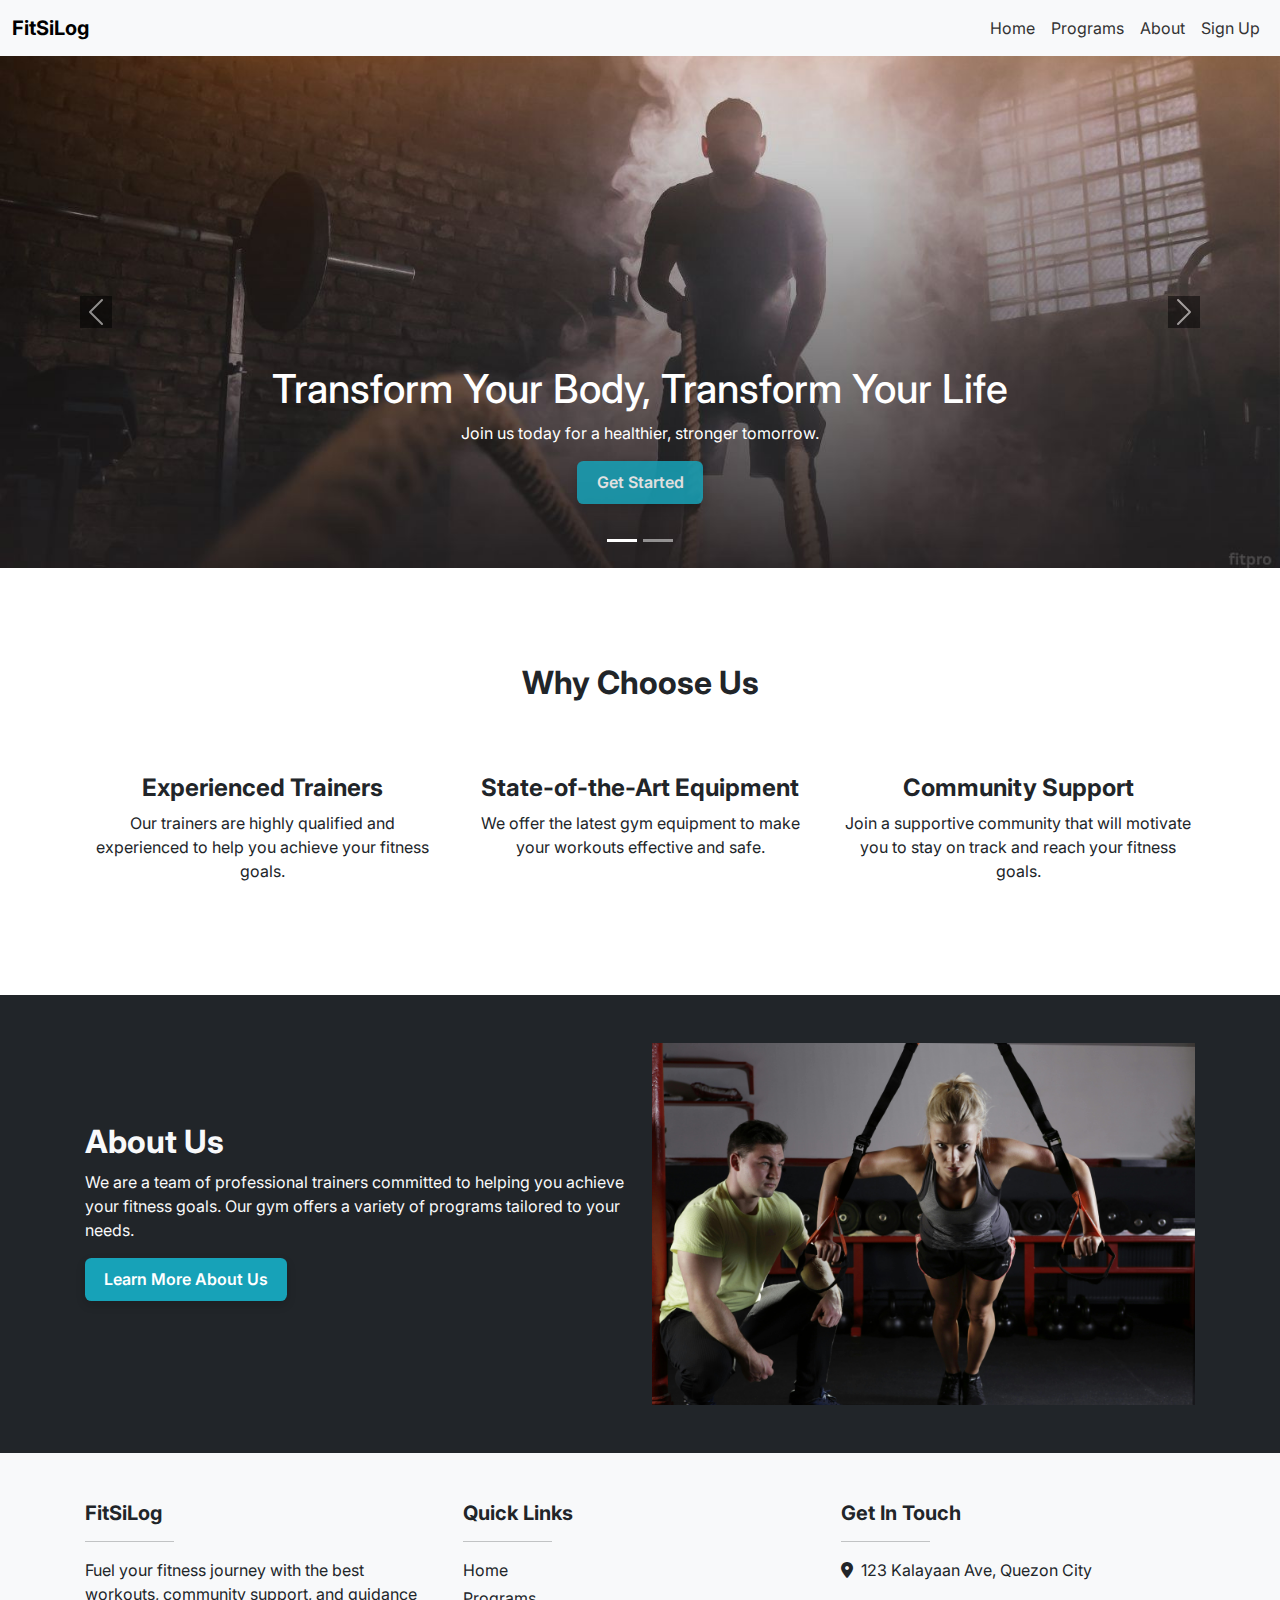
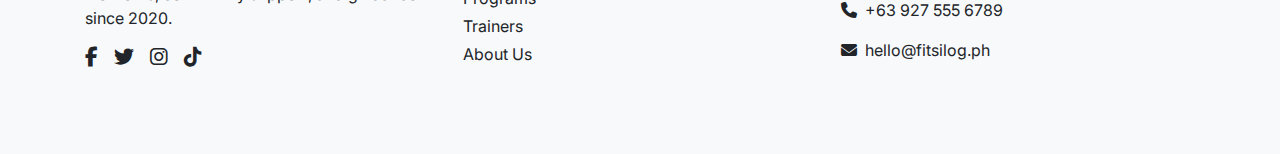
<file: index.html>
<!DOCTYPE html>
<html lang="en">

<head>
    <meta charset="UTF-8">
    <meta name="viewport" content="width=device-width, initial-scale=1.0">
    <title>Fitness Trainer</title>
    <link href="https://cdn.jsdelivr.net/npm/bootstrap@5.3.0-alpha1/dist/css/bootstrap.min.css" rel="stylesheet">
    <link rel="stylesheet" href="styles.css">
    <link rel="stylesheet" href="https://cdnjs.cloudflare.com/ajax/libs/font-awesome/6.4.0/css/all.min.css">
</head>

<body>
    <nav class="navbar navbar-expand-lg navbar-light bg-light">
        <div class="container-fluid">
            <a class="navbar-brand" href="index.html"><strong>FitSiLog</strong></a>
            <button class="navbar-toggler" type="button" data-bs-toggle="collapse" data-bs-target="#navbarNav"
                aria-controls="navbarNav" aria-expanded="false" aria-label="Toggle navigation">
                <span class="navbar-toggler-icon"></span>
            </button>
            <div class="collapse navbar-collapse" id="navbarNav">
                <ul class="navbar-nav ms-auto">
                    <li class="nav-item">
                        <a class="nav-link active" aria-current="page" href="index.html">Home</a>
                    </li>
                    <li class="nav-item">
                        <a class="nav-link" href="programs.html">Programs</a>
                    </li>
                    <li class="nav-item">
                        <a class="nav-link" href="about.html">About</a>
                    </li>
                    <li class="nav-item">
                        <a class="nav-link" href="signup.html">Sign Up</a>
                    </li>
                </ul>
            </div>
        </div>
    </nav>

    <header class="hero-section">
        <div id="carouselExampleIndicators" class="carousel slide" data-bs-ride="carousel" data-bs-interval="5000" data-bs-wrap="true">
            <div class="carousel-indicators">
                <button type="button" data-bs-target="#carouselExampleIndicators" data-bs-slide-to="0" class="active" aria-current="true" aria-label="Slide 1"></button>
                <button type="button" data-bs-target="#carouselExampleIndicators" data-bs-slide-to="1" aria-label="Slide 2"></button>
            </div>

            <div class="carousel-inner">
                <div class="carousel-item active">
                    <div class="carousel-image-overlay">
                        <img src="images/banner.jpg" class="d-block w-100" alt="Gym Banner">
                    </div>
                    <div class="carousel-caption">
                        <div class="caption-glass p-4 rounded">
                            <h1>Transform Your Body, Transform Your Life</h1>
                            <p>Join us today for a healthier, stronger tomorrow.</p>
                            <a href="signup.html" class="btn btn-info">Get Started</a>
                        </div>
                    </div>
                </div>

                <div class="carousel-item">
                    <div class="carousel-image-overlay">
                        <img src="images/banner2.jpg" class="d-block w-100" alt="Fitness Programs">
                    </div>
                    <div class="carousel-caption">
                        <div class="caption-glass p-4 rounded">
                            <h1>Explore Our Fitness Programs</h1>
                            <p>Find the perfect program tailored for your goals.</p>
                            <a href="programs.html" class="btn btn-info">View Programs</a>
                        </div>
                    </div>
                </div>
            </div>

            <button class="carousel-control-prev" type="button" data-bs-target="#carouselExampleIndicators" data-bs-slide="prev">
                <span class="carousel-control-prev-icon" aria-hidden="true"></span>
                <span class="visually-hidden">Previous</span>
            </button>
            <button class="carousel-control-next" type="button" data-bs-target="#carouselExampleIndicators" data-bs-slide="next">
                <span class="carousel-control-next-icon" aria-hidden="true"></span>
                <span class="visually-hidden">Next</span>
            </button>
        </div>
    </header>



    <section class="container py-5 my-5">
        <h2 class="text-center mb-4"><strong>Why Choose Us</strong></h2><br><br>
        <div class="row text-center">
            <div class="col-md-4">
                <h4><strong>Experienced Trainers</strong></h4>
                <p>Our trainers are highly qualified and experienced to help you achieve your fitness goals.</p>
            </div> <br><br>
            <div class="col-md-4">
                <h4><strong>State-of-the-Art Equipment</strong></h4>
                <p>We offer the latest gym equipment to make your workouts effective and safe.</p>
            </div> <br><br>
            <div class="col-md-4">
                <h4><strong>Community Support</strong></h4>
                <p>Join a supportive community that will motivate you to stay on track and reach your fitness goals.</p>
            </div>
        </div>
    </section>

    <section class="py-5  bg-dark text-light p-4">
        <div class="container">
            <div class="row align-items-center">
                <div class="col-md-6">
                    <h2><strong>About Us</strong></h2>
                    <p>We are a team of professional trainers committed to helping you achieve your fitness goals. Our gym
                        offers a variety of programs tailored to your needs.</p>
                    <a href="about.html" class="btn btn-info">Learn More About Us</a><br><br>
                </div>
                <div class="col-md-6">
                    <img src="images/gym.jpg" alt="Gym Image" class="img-fluid">
                </div>
            </div>
        </div>
    </section>

    <footer class="bg-light text-dark py-5">
        <div class="container">
            <div class="row">
            <div class="col-md-4 mb-4">
                <h5 class="fw-bold">FitSiLog</h5>
                <hr class="bg-light w-25">
                <p>Fuel your fitness journey with the best workouts, community support, and guidance since 2020.</p>
                <div class="d-flex gap-3 mt-3 social-icons">
                <a href="#"><i class="fab fa-facebook-f text-dark fs-5"></i></a>
                <a href="#"><i class="fab fa-twitter text-dark fs-5"></i></a>
                <a href="#"><i class="fab fa-instagram text-dark fs-5"></i></a>
                <a href="#"><i class="fab fa-tiktok text-dark fs-5"></i></a>
                </div>
            </div>

            <div class="col-md-4 mb-4">
                <h5 class="fw-bold">Quick Links</h5>
                <hr class="bg-dark w-25">
                <ul class="list-unstyled">
                <li><a href="index.html" class="text-decoration-none text-dark d-block my-1">Home</a></li>
                <li><a href="programs.html" class="text-decoration-none text-dark d-block my-1">Programs</a></li>
                <li><a href="about.html" class="text-decoration-none text-dark d-block my-1">Trainers</a></li>
                <li><a href="about.html" class="text-decoration-none text-dark d-block my-1">About Us</a></li>
                </ul>
            </div>

            <div class="col-md-4 mb-4">
                <h5 class="fw-bold">Get In Touch</h5>
                <hr class="bg-light w-25">
                <p><i class="fas fa-map-marker-alt me-2"></i>123 Kalayaan Ave, Quezon City</p>
                <p><i class="fas fa-phone me-2"></i>+63 927 555 6789</p>
                <p><i class="fas fa-envelope me-2"></i>hello@fitsilog.ph</p>
            </div>
            </div>
        </div>
    </footer>


    <script src="https://cdn.jsdelivr.net/npm/@popperjs/core@2.11.6/dist/umd/popper.min.js"></script>
    <script src="https://cdn.jsdelivr.net/npm/bootstrap@5.3.0-alpha1/dist/js/bootstrap.min.js"></script>
</body>


</html>
</file>
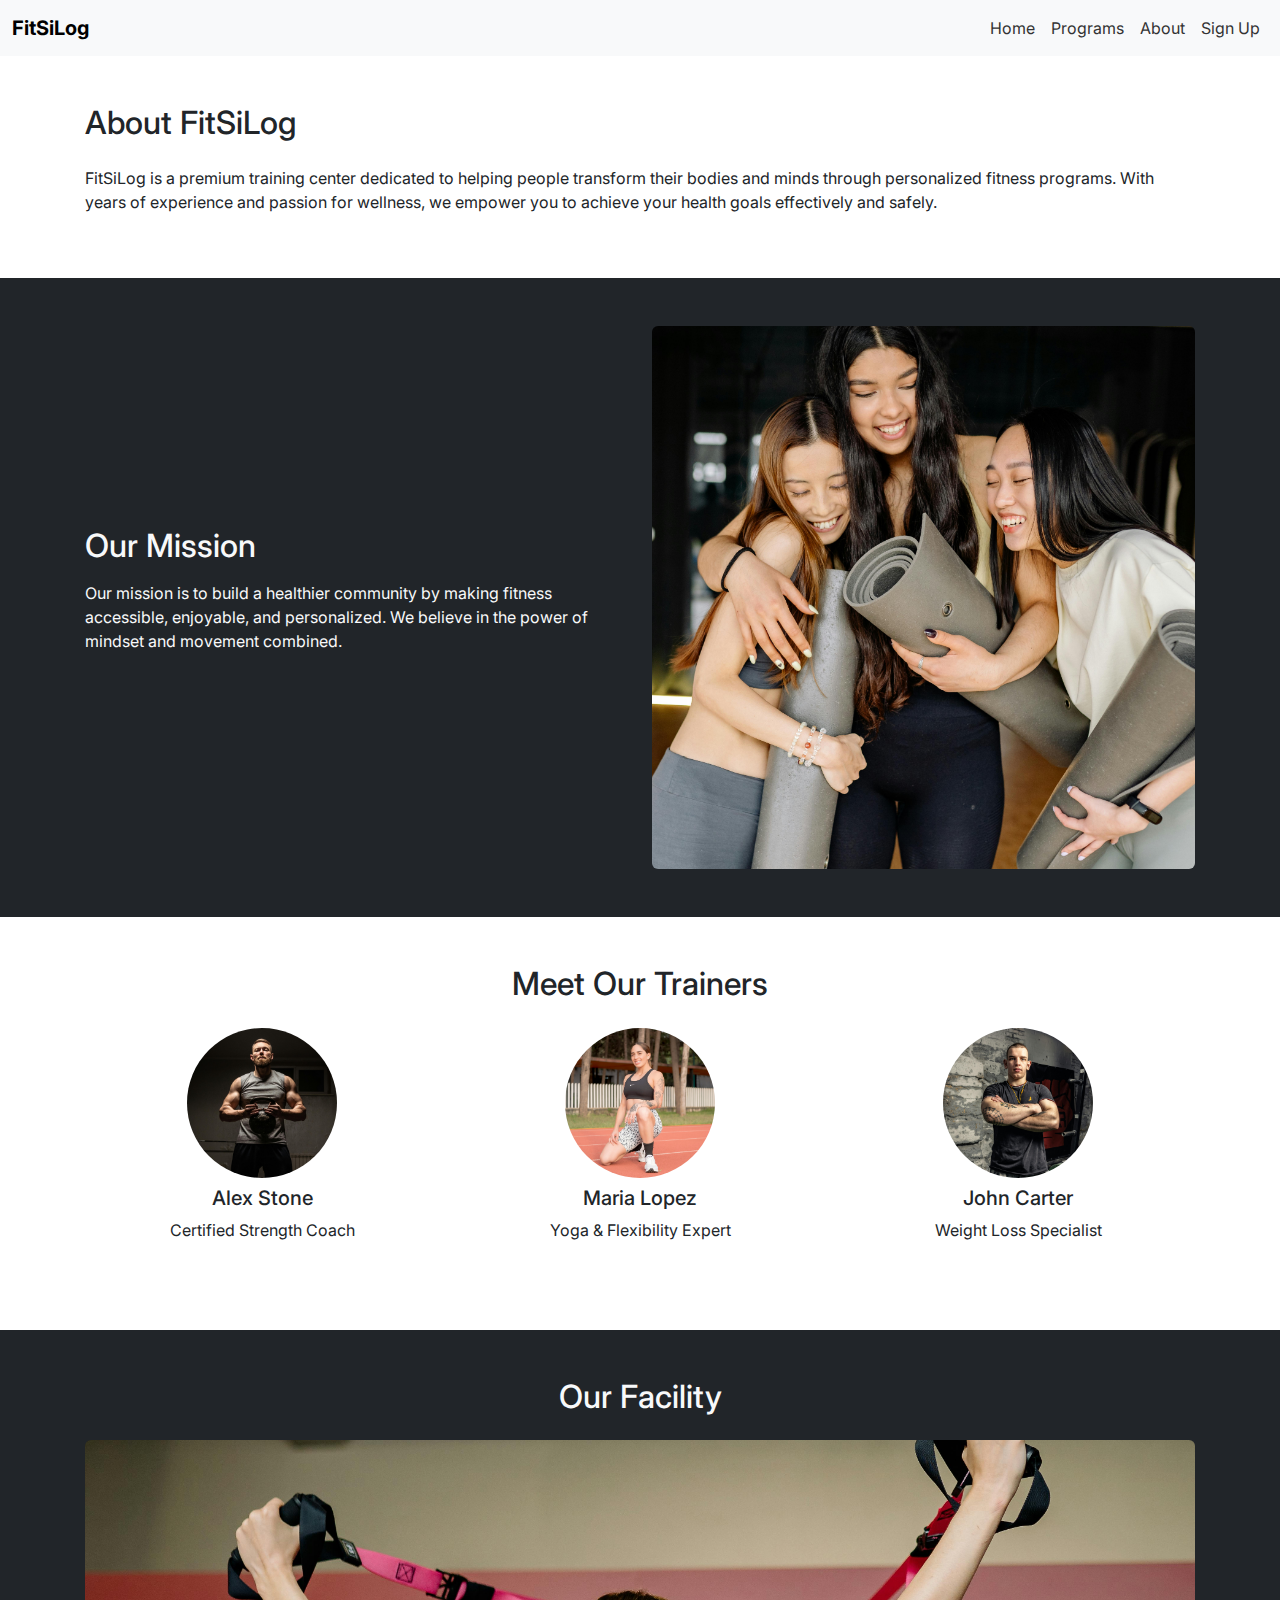
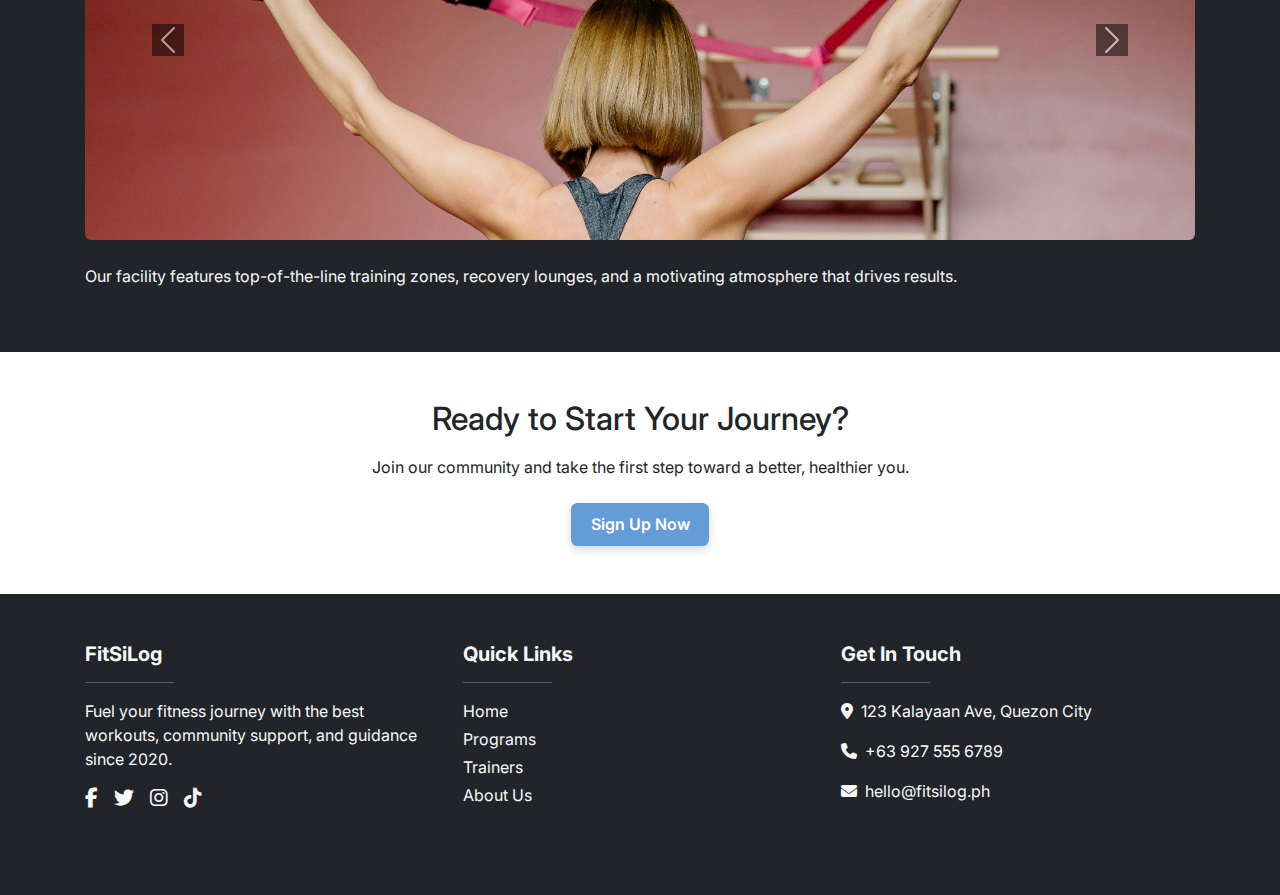
<file: about.html>
<!DOCTYPE html>
<html lang="en">

<head>
    <meta charset="UTF-8">
    <meta name="viewport" content="width=device-width, initial-scale=1.0">
    <title>About Us</title>
    <link href="https://cdn.jsdelivr.net/npm/bootstrap@5.3.0-alpha1/dist/css/bootstrap.min.css" rel="stylesheet">
    <link rel="stylesheet" href="styles.css">
    <link rel="stylesheet" href="https://cdnjs.cloudflare.com/ajax/libs/font-awesome/6.4.0/css/all.min.css">
</head>

<body>
    <nav class="navbar navbar-expand-lg navbar-light bg-light">
        <div class="container-fluid">
            <a class="navbar-brand" href="index.html"><strong>FitSiLog</strong></a>
            <button class="navbar-toggler" type="button" data-bs-toggle="collapse" data-bs-target="#navbarNav"
                aria-controls="navbarNav" aria-expanded="false" aria-label="Toggle navigation">
                <span class="navbar-toggler-icon"></span>
            </button>
            <div class="collapse navbar-collapse" id="navbarNav">
                <ul class="navbar-nav ms-auto">
                    <li class="nav-item">
                        <a class="nav-link" href="index.html">Home</a>
                    </li>
                    <li class="nav-item">
                        <a class="nav-link" href="programs.html">Programs</a>
                    </li>
                    <li class="nav-item">
                        <a class="nav-link active" href="about.html">About</a>
                    </li>
                    <li class="nav-item">
                        <a class="nav-link" href="signup.html">Sign Up</a>
                    </li>
                </ul>
            </div>
        </div>
    </nav>

    <section class="py-5 bg-white text-dark">
        <div class="container">
            <h2 class="mb-4">About FitSiLog</h2>
            <p>FitSiLog is a premium training center dedicated to helping people transform their bodies and minds through personalized fitness programs. With years of experience and passion for wellness, we empower you to achieve your health goals effectively and safely.</p>
        </div>
    </section>

    <section class="py-5 bg-dark text-light">
        <div class="container">
            <div class="row align-items-center">
                <div class="col-md-6">
                    <h2 class="mb-3">Our Mission</h2>
                    <p>Our mission is to build a healthier community by making fitness accessible, enjoyable, and personalized. We believe in the power of mindset and movement combined.</p>
                </div>
                <div class="col-md-6">
                    <img src="images/mission.jpg" alt="Mission Image" class="img-fluid rounded">
                </div>
            </div>
        </div>
    </section>


    <section class="py-5 bg-white text-dark">
        <div class="container">
            <h2 class="mb-4 text-center">Meet Our Trainers</h2>
            <div class="row">
                <div class="col-md-4 text-center mb-4">
                    <img src="images/trainer1.jpg" alt="Trainer 1" class="img-fluid rounded-circle mb-2 trainer-img">
                    <h5>Alex Stone</h5>
                    <p>Certified Strength Coach</p>
                </div>
                <div class="col-md-4 text-center mb-4">
                    <img src="images/trainer2.jpg" alt="Trainer 2" class="img-fluid rounded-circle mb-2 trainer-img">
                    <h5>Maria Lopez</h5>
                    <p>Yoga & Flexibility Expert</p>
                </div>
                <div class="col-md-4 text-center mb-4">
                    <img src="images/trainer3.jpg" alt="Trainer 3" class="img-fluid rounded-circle mb-2 trainer-img">
                    <h5>John Carter</h5>
                    <p>Weight Loss Specialist</p>
                </div>
            </div>
        </div>
    </section>


    <section class="py-5 bg-dark text-light">
        <div class="container">
            <h2 class="mb-4 text-center">Our Facility</h2>
            <div id="facilityCarousel" class="carousel slide" data-bs-ride="carousel">
                <div class="carousel-inner">
                    <div class="carousel-item active">
                        <img src="images/facility1.jpg" alt="Gym Area" class="d-block w-100 img-fluid rounded carousel-img">
                    </div>
                    <div class="carousel-item">
                        <img src="images/facility2.jpg" alt="Equipment" class="d-block w-100 img-fluid rounded carousel-img">
                    </div>
                    <div class="carousel-item">
                        <img src="images/facility3.jpg" alt="Workout Zone" class="d-block w-100 img-fluid rounded carousel-img">
                    </div>
                </div>
                <button class="carousel-control-prev" type="button" data-bs-target="#facilityCarousel" data-bs-slide="prev">
                    <span class="carousel-control-prev-icon" aria-hidden="true"></span>
                    <span class="visually-hidden">Previous</span>
                </button>
                <button class="carousel-control-next" type="button" data-bs-target="#facilityCarousel" data-bs-slide="next">
                    <span class="carousel-control-next-icon" aria-hidden="true"></span>
                    <span class="visually-hidden">Next</span>
                </button>
            </div>

            <p class="mt-4">Our facility features top-of-the-line training zones, recovery lounges, and a motivating atmosphere that drives results.</p>
        </div>
    </section>




    <section class="py-5 bg-white text-center">
        <div class="container">
            <h2 class="mb-3">Ready to Start Your Journey?</h2>
            <p class="mb-4">Join our community and take the first step toward a better, healthier you.</p>
            <a href="signup.html" class="btn btn-primary btn-lg">Sign Up Now</a>
        </div>
    </section>

    <footer class="bg-dark text-light py-5">
        <div class="container">
            <div class="row">
            <div class="col-md-4 mb-4">
                <h5 class="fw-bold">FitSiLog</h5>
                <hr class="bg-light w-25">
                <p>Fuel your fitness journey with the best workouts, community support, and guidance since 2020.</p>
                <div class="d-flex gap-3 mt-3 social-icons">
                <a href="#"><i class="fab fa-facebook-f text-light fs-5"></i></a>
                <a href="#"><i class="fab fa-twitter text-light fs-5"></i></a>
                <a href="#"><i class="fab fa-instagram text-light fs-5"></i></a>
                <a href="#"><i class="fab fa-tiktok text-light fs-5"></i></a>
                </div>
            </div>

            <div class="col-md-4 mb-4">
                <h5 class="fw-bold">Quick Links</h5>
                <hr class="bg-light w-25">
                <ul class="list-unstyled">
                <li><a href="index.html" class="text-decoration-none text-light d-block my-1">Home</a></li>
                <li><a href="programs.html" class="text-decoration-none text-light d-block my-1">Programs</a></li>
                <li><a href="about.html" class="text-decoration-none text-light d-block my-1">Trainers</a></li>
                <li><a href="about.html" class="text-decoration-none text-light d-block my-1">About Us</a></li>
                </ul>
            </div>

            <div class="col-md-4 mb-4">
                <h5 class="fw-bold">Get In Touch</h5>
                <hr class="bg-light w-25">
                <p><i class="fas fa-map-marker-alt me-2"></i>123 Kalayaan Ave, Quezon City</p>
                <p><i class="fas fa-phone me-2"></i>+63 927 555 6789</p>
                <p><i class="fas fa-envelope me-2"></i>hello@fitsilog.ph</p>
            </div>
            </div>
        </div>
    </footer>

    <script src="https://cdn.jsdelivr.net/npm/@popperjs/core@2.11.6/dist/umd/popper.min.js"></script>
    <script src="https://cdn.jsdelivr.net/npm/bootstrap@5.3.0-alpha1/dist/js/bootstrap.min.js"></script>
</body>

</html>
</file>
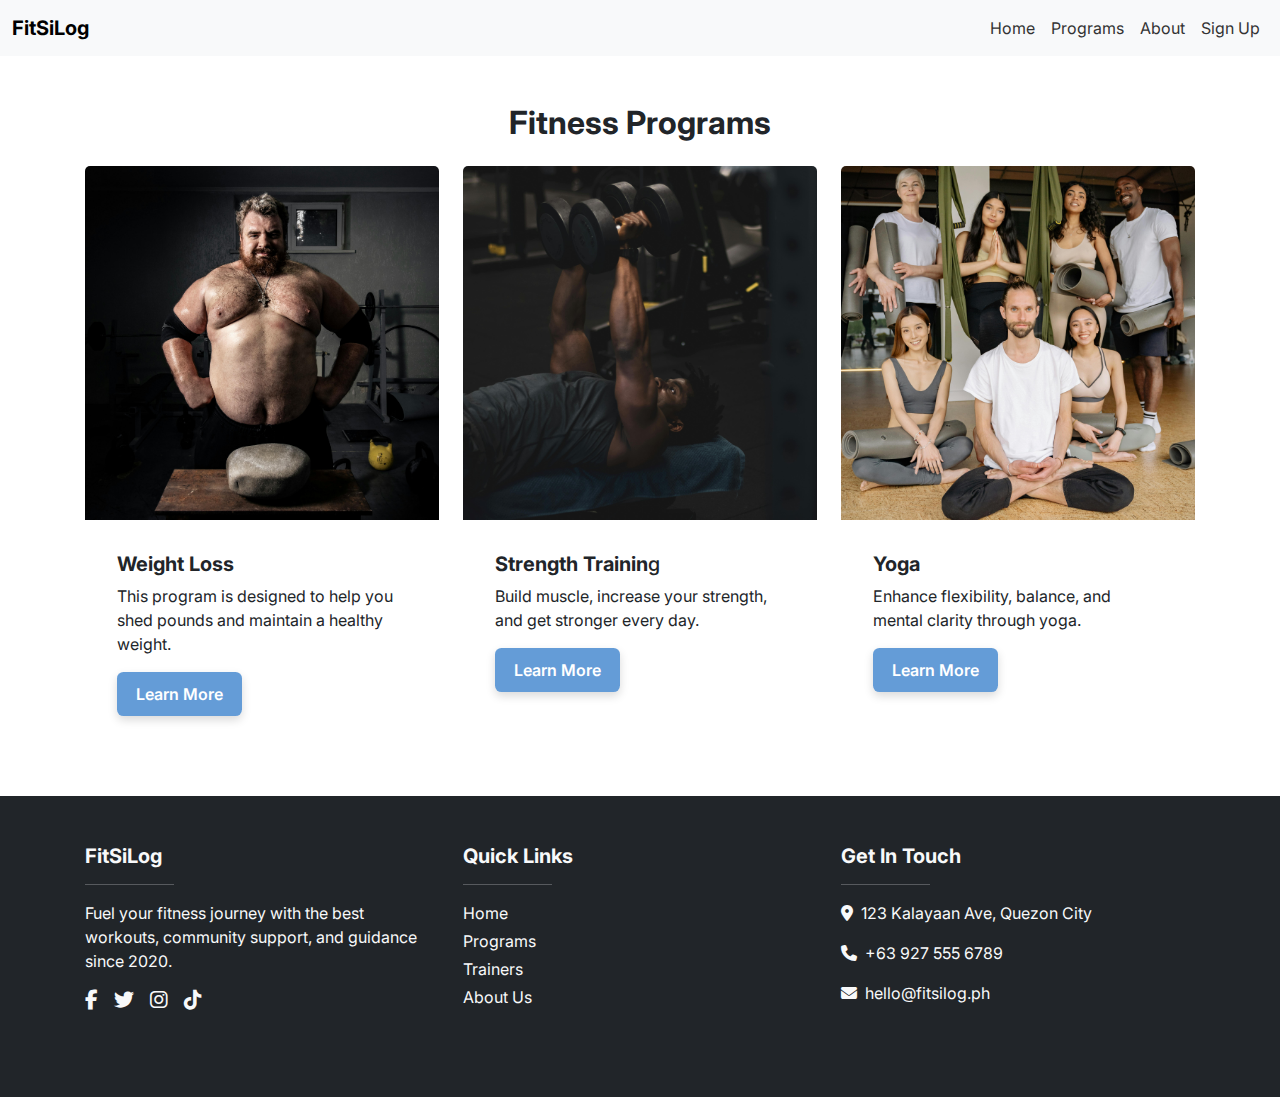
<file: programs.html>
<!DOCTYPE html>
<html lang="en">

<head>
    <meta charset="UTF-8">
    <meta name="viewport" content="width=device-width, initial-scale=1.0">
    <title>Our Programs</title>
    <link href="https://cdn.jsdelivr.net/npm/bootstrap@5.3.0-alpha1/dist/css/bootstrap.min.css" rel="stylesheet">
    <link rel="stylesheet" href="styles.css">
    <link rel="stylesheet" href="https://cdnjs.cloudflare.com/ajax/libs/font-awesome/6.4.0/css/all.min.css">
</head>

<body>
    <nav class="navbar navbar-expand-lg navbar-light bg-light">
        <div class="container-fluid">
            <a class="navbar-brand" href="index.html"><strong>FitSiLog</strong></a>
            <button class="navbar-toggler" type="button" data-bs-toggle="collapse" data-bs-target="#navbarNav"
                aria-controls="navbarNav" aria-expanded="false" aria-label="Toggle navigation">
                <span class="navbar-toggler-icon"></span>
            </button>
            <div class="collapse navbar-collapse" id="navbarNav">
                <ul class="navbar-nav ms-auto">
                    <li class="nav-item">
                        <a class="nav-link" href="index.html">Home</a>
                    </li>
                    <li class="nav-item">
                        <a class="nav-link active" href="programs.html">Programs</a>
                    </li>
                    <li class="nav-item">
                        <a class="nav-link" href="about.html">About</a>
                    </li>
                    <li class="nav-item">
                        <a class="nav-link" href="signup.html">Sign Up</a>
                    </li>
                </ul>
            </div>
        </div>
    </nav>

    <section class="container py-5">
        <h2 class="text-center mb-4"><strong>Fitness Programs</strong></h2>
        <div class="row">
            <div class="col-md-4">
                <div class="card">
                    <img src="images/wl.jpg" class="card-img-top" alt="Weight Loss Program">
                    <div class="card-body">
                        <h5 class="card-title"><strong>Weight Loss</strong></h5>
                        <p class="card-text">This program is designed to help you shed pounds and maintain a healthy weight.</p>
                        <a href="#" class="btn btn-primary">Learn More</a>
                    </div>
                </div>
            </div>

            <div class="col-md-4">
                <div class="card">
                    <img src="images/strength.jpg" class="card-img-top" alt="Strength Training">
                    <div class="card-body">
                        <h5 class="card-title"><strong>Strength Trainin</strong>g</h5>
                        <p class="card-text">Build muscle, increase your strength, and get stronger every day.</p>
                        <a href="#" class="btn btn-primary">Learn More</a>
                    </div>
                </div>
            </div>

            <div class="col-md-4">
                <div class="card">
                    <img src="images/yoga.jpg" class="card-img-top" alt="Yoga Program">
                    <div class="card-body">
                        <h5 class="card-title"><strong>Yoga</strong></h5>
                        <p class="card-text">Enhance flexibility, balance, and mental clarity through yoga.</p>
                        <a href="#" class="btn btn-primary">Learn More</a>
                    </div>
                </div>
            </div>
        </div>
    </section>

    <footer class="bg-dark text-light py-5">
        <div class="container">
            <div class="row">
            <div class="col-md-4 mb-4">
                <h5 class="fw-bold">FitSiLog</h5>
                <hr class="bg-light w-25">
                <p>Fuel your fitness journey with the best workouts, community support, and guidance since 2020.</p>
                <div class="d-flex gap-3 mt-3 social-icons">
                <a href="#"><i class="fab fa-facebook-f text-light fs-5"></i></a>
                <a href="#"><i class="fab fa-twitter text-light fs-5"></i></a>
                <a href="#"><i class="fab fa-instagram text-light fs-5"></i></a>
                <a href="#"><i class="fab fa-tiktok text-light fs-5"></i></a>
                </div>
            </div>

            <div class="col-md-4 mb-4">
                <h5 class="fw-bold">Quick Links</h5>
                <hr class="bg-light w-25">
                <ul class="list-unstyled">
                <li><a href="index.html" class="text-decoration-none text-light d-block my-1">Home</a></li>
                <li><a href="programs.html" class="text-decoration-none text-light d-block my-1">Programs</a></li>
                <li><a href="about.html" class="text-decoration-none text-light d-block my-1">Trainers</a></li>
                <li><a href="about.html" class="text-decoration-none text-light d-block my-1">About Us</a></li>
                </ul>
            </div>

            <div class="col-md-4 mb-4">
                <h5 class="fw-bold">Get In Touch</h5>
                <hr class="bg-light w-25">
                <p><i class="fas fa-map-marker-alt me-2"></i>123 Kalayaan Ave, Quezon City</p>
                <p><i class="fas fa-phone me-2"></i>+63 927 555 6789</p>
                <p><i class="fas fa-envelope me-2"></i>hello@fitsilog.ph</p>
            </div>
            </div>
        </div>
    </footer>

    <script src="https://cdn.jsdelivr.net/npm/@popperjs/core@2.11.6/dist/umd/popper.min.js"></script>
    <script src="https://cdn.jsdelivr.net/npm/bootstrap@5.3.0-alpha1/dist/js/bootstrap.min.js"></script>
</body>

</html>
</file>
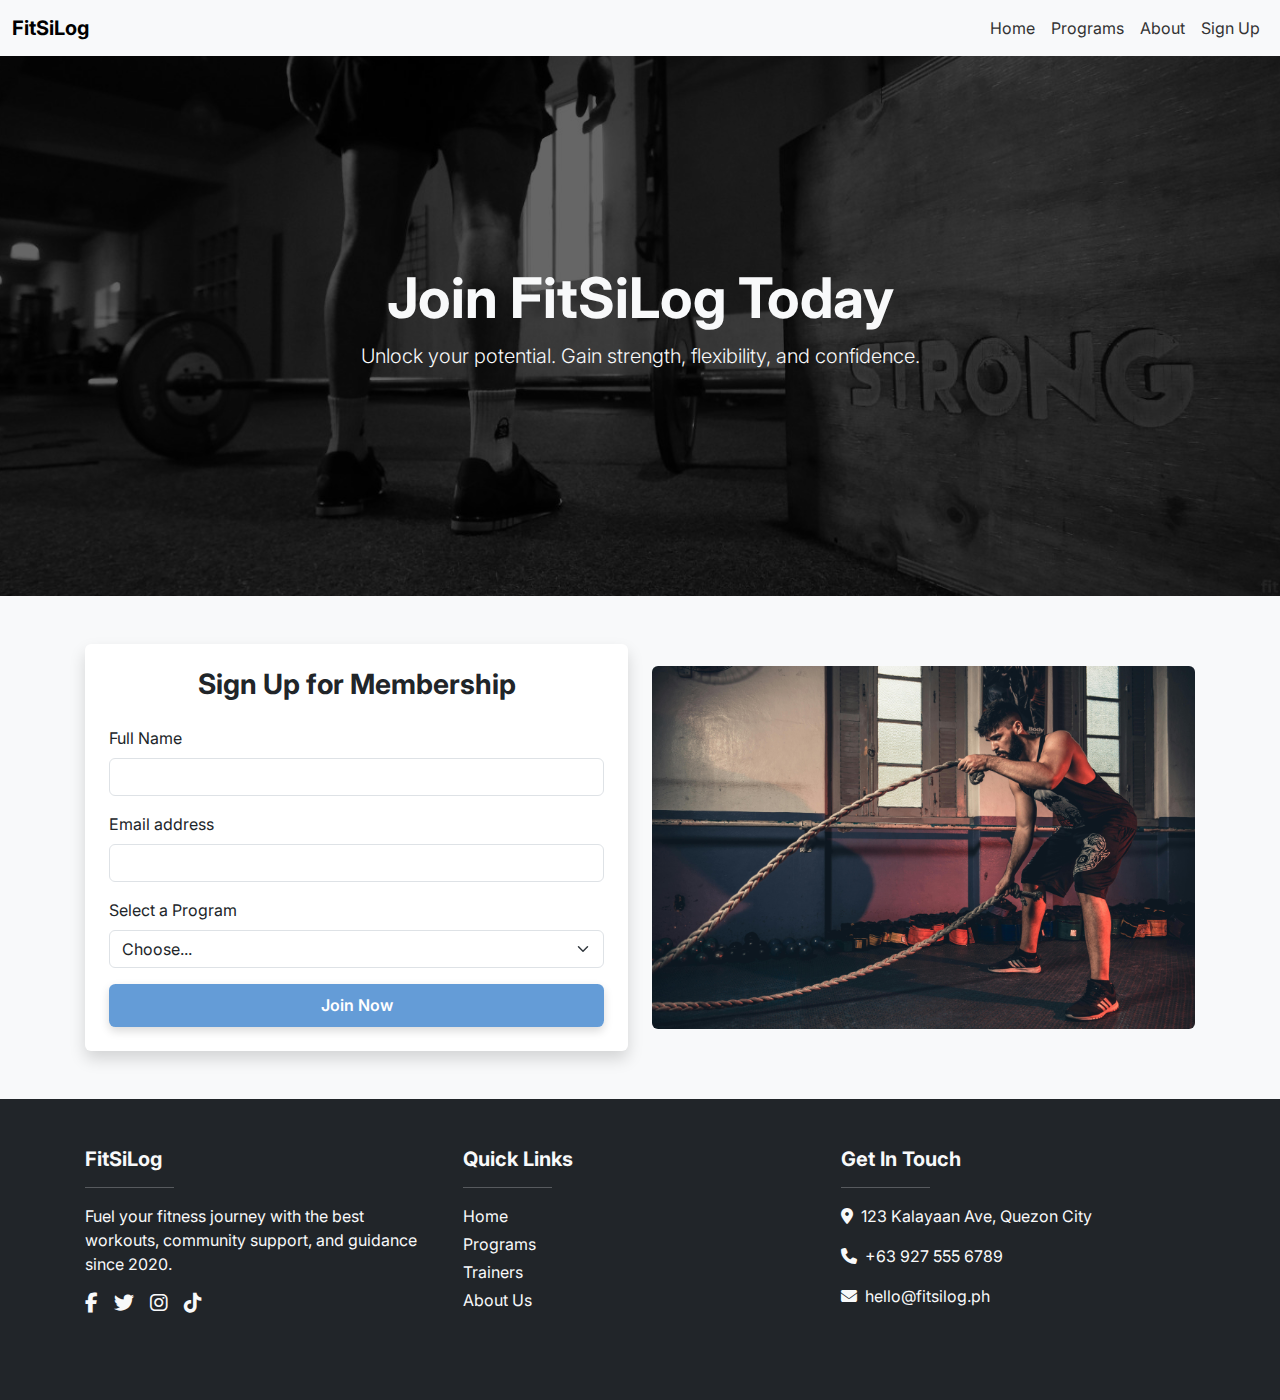
<file: signup.html>
<!DOCTYPE html>
<html lang="en">

<head>
    <meta charset="UTF-8">
    <meta name="viewport" content="width=device-width, initial-scale=1.0">
    <title>Sign Up</title>
    <link href="https://cdn.jsdelivr.net/npm/bootstrap@5.3.0-alpha1/dist/css/bootstrap.min.css" rel="stylesheet">
    <link rel="stylesheet" href="styles.css">
    <link rel="stylesheet" href="https://cdnjs.cloudflare.com/ajax/libs/font-awesome/6.4.0/css/all.min.css">
</head>

<body>
    <nav class="navbar navbar-expand-lg navbar-light bg-light">
        <div class="container-fluid">
            <a class="navbar-brand" href="index.html"><strong>FitSiLog</strong></a>
            <button class="navbar-toggler" type="button" data-bs-toggle="collapse" data-bs-target="#navbarNav"
                aria-controls="navbarNav" aria-expanded="false" aria-label="Toggle navigation">
                <span class="navbar-toggler-icon"></span>
            </button>
            <div class="collapse navbar-collapse" id="navbarNav">
                <ul class="navbar-nav ms-auto">
                    <li class="nav-item">
                        <a class="nav-link" href="index.html">Home</a>
                    </li>
                    <li class="nav-item">
                        <a class="nav-link" href="programs.html">Programs</a>
                    </li>
                    <li class="nav-item">
                        <a class="nav-link" href="about.html">About</a>
                    </li>
                    <li class="nav-item">
                        <a class="nav-link active" href="signup.html">Sign Up</a>
                    </li>
                </ul>
            </div>
        </div>
    </nav>

    
    <section class="text-light text-center d-flex align-items-center" style="background: url('images/signup-hero.jpg') no-repeat center center / cover;min-height: 60vh;position: relative;width: 100%;">
    <div class="container" style="z-index: 2; position: relative;">
        <h1 class="display-4 fw-bold">Join FitSiLog Today</h1>
        <p class="lead">Unlock your potential. Gain strength, flexibility, and confidence.</p>
    </div>
    <div style="position: absolute;inset: 0;background: rgba(0, 0, 0, 0.6);z-index: 1;"></div>
</section>




    <section class="py-5 bg-light">
        <div class="container">
            <div class="row justify-content-center align-items-center">
                <div class="col-md-6">
                    <div class="card shadow p-4 border-0"> 
                        <h3 class="text-center mb-4"><strong>Sign Up for Membership</strong></h3>
                        <form>
                            <div class="mb-3">
                                <label for="name" class="form-label">Full Name</label>
                                <input type="text" class="form-control" id="name" required>
                                <div class="invalid-feedback">Please enter your name.</div>
                            </div>
                            <div class="mb-3">
                                <label for="email" class="form-label">Email address</label>
                                <input type="email" class="form-control" id="email" required>
                                <div class="invalid-feedback">Enter a valid email.</div>
                            </div>
                            <div class="mb-3">
                                <label for="plan" class="form-label">Select a Program</label>
                                <select class="form-select" id="plan" required>
                                    <option selected disabled value="">Choose...</option>
                                    <option>Weight Loss</option>
                                    <option>Strength Training</option>
                                    <option>Yoga & Flexibility</option>
                                </select>
                                <div class="invalid-feedback">Please select a program.</div>
                            </div>
                            <button type="submit" class="btn btn-primary w-100">Join Now</button>
                            <div class="alert alert-success mt-3 d-none" id="successAlert">
                                Thanks for signing up! We’ll contact you soon.
                            </div>
                        </form>
                    </div>
                </div>
                <div class="col-md-6">
                    <img src="images/banner1.jpg" alt="Signup Image" class="img-fluid w-100 rounded">
                </div>
            </div>
        </div>
    </section>



    <footer class="bg-dark text-light py-5">
        <div class="container">
            <div class="row">
            <div class="col-md-4 mb-4">
                <h5 class="fw-bold">FitSiLog</h5>
                <hr class="bg-light w-25">
                <p>Fuel your fitness journey with the best workouts, community support, and guidance since 2020.</p>
                <div class="d-flex gap-3 mt-3 social-icons">
                <a href="#"><i class="fab fa-facebook-f text-light fs-5"></i></a>
                <a href="#"><i class="fab fa-twitter text-light fs-5"></i></a>
                <a href="#"><i class="fab fa-instagram text-light fs-5"></i></a>
                <a href="#"><i class="fab fa-tiktok text-light fs-5"></i></a>
                </div>
            </div>

            <div class="col-md-4 mb-4">
                <h5 class="fw-bold">Quick Links</h5>
                <hr class="bg-light w-25">
                <ul class="list-unstyled">
                <li><a href="index.html" class="text-decoration-none text-light d-block my-1">Home</a></li>
                <li><a href="programs.html" class="text-decoration-none text-light d-block my-1">Programs</a></li>
                <li><a href="about.html" class="text-decoration-none text-light d-block my-1">Trainers</a></li>
                <li><a href="about.html" class="text-decoration-none text-light d-block my-1">About Us</a></li>
                </ul>
            </div>

            <div class="col-md-4 mb-4">
                <h5 class="fw-bold">Get In Touch</h5>
                <hr class="bg-light w-25">
                <p><i class="fas fa-map-marker-alt me-2"></i>123 Kalayaan Ave, Quezon City</p>
                <p><i class="fas fa-phone me-2"></i>+63 927 555 6789</p>
                <p><i class="fas fa-envelope me-2"></i>hello@fitsilog.ph</p>
            </div>
            </div>
        </div>
    </footer>


    <script src="https://cdn.jsdelivr.net/npm/@popperjs/core@2.11.6/dist/umd/popper.min.js"></script>
    <script src="https://cdn.jsdelivr.net/npm/bootstrap@5.3.0-alpha1/dist/js/bootstrap.min.js"></script>
</body>

</html>
</file>
<file: styles.css>
@import url('https://fonts.googleapis.com/css2?family=Inter:ital,opsz,wght@0,14..32,100..900;1,14..32,100..900&display=swap');


body {
    font-family: 'Inter', sans-serif;
}



footer {
    background-color: #f8f9fa;
    padding: 20px 0;
}


.hero-signup {
    background: url('images/signup-hero.jpg') no-repeat center center/cover;
    min-height: 60vh;
    position: relative;
    z-index: 1;
}

.hero-signup::before {
    content: "";
    position: absolute;
    inset: 0;
    background: rgba(0, 0, 0, 0.6);
    z-index: -1;
}

.hero-signup .container {
    position: relative;
    z-index: 2;
}

.img-fluid {
    width: 100% !important;
    height: auto;
}

.card {
    border: 0;
    box-shadow: none;
}

.img-fluid.rounded {
    border-radius: 0.5rem;
}

.card-body {
    padding: 2rem;
}

.carousel-img {
    max-height: 400px;
    object-fit: cover;
}

.py-5.bg-dark.text-light {
    padding-top: 5rem;
    padding-bottom: 5rem;
    background-color: #343a40;
    color: white;
}

.carousel-inner .carousel-item {
    transition: transform 0.6s ease;
}

.carousel-control-prev-icon,
.carousel-control-next-icon {
    background-color: black;
}

.card-body {
    padding: 2rem;
}

.container {
    padding-left: 15px;
    padding-right: 15px;
}

.navbar-light .navbar-nav .nav-link {
    color: #333;
}

.navbar-light .navbar-nav .nav-link:hover {
    color: #007bff;
}


.trainer-img {
    max-width: 150px; 
    height: 150px;     
    border-radius: 50%; 
    margin: 0 auto;  
}

@media (max-width: 768px) {
    .hero-section {
        height: auto;
        padding: 3rem 1rem;
        text-align: center;
    }

    .caption-glass {
        padding: 1.5rem;
        max-width: 100%;
    }

    .hero-signup {
        min-height: 40vh;
    }

    .form-section .row {
        flex-direction: column;
    }

    .form-section .col-md-6 {
        max-width: 100%;
        flex: 0 0 100%;
    }

    .carousel-caption h1 {
        font-size: 1.8rem;
    }

    .carousel-caption p {
        font-size: 1rem;
    }

    .carousel-item img {
        object-fit: cover;
        height: 300px;
    }

    .navbar-nav {
        text-align: center;
    }
}

@media (max-width: 576px) {
    .caption-glass h1 {
        font-size: 1.5rem;
    }

    .caption-glass p {
        font-size: 0.95rem;
    }

    .btn {
        font-size: 0.9rem;
        padding: 0.5rem 1rem;
    }

    .img-fluid.rounded-circle {
        width: 100px;
        height: 100px;
    }

    footer {
        text-align: center;
        font-size: 0.9rem;
    }
}

.btn {
    font-weight: 600;
    padding: 0.6rem 1.2rem;
    font-size: 1rem;
    border-radius: 0.4rem;
    transition: all 0.3s ease;
    box-shadow: 0 4px 10px rgba(0, 0, 0, 0.15);
}

.btn-primary {
    background-color: #5995d4ee;
    border: none;
    color: #fff;
}

.btn-primary:hover {
    background-color: #0056b3;
    box-shadow: 0 6px 12px rgba(0, 91, 187, 0.3);
}

.btn-info {
    background-color: #17a2b8;
    border: none;
    color: #fff;
}

.btn-info:hover {
    background-color: #117a8b;
    box-shadow: 0 6px 12px rgba(23, 162, 184, 0.3);
}

.btn:focus {
    outline: 3px solid rgba(0, 123, 255, 0.5);
    outline-offset: 2px;
}


.carousel-caption .btn {
    opacity: 0.85;
    transition: opacity 0.3s ease, transform 0.3s ease;
}

.carousel-caption .btn:hover {
    opacity: 1;
    transform: scale(1.05);
}


footer i {
  transition: transform 0.3s ease;
}

footer i:hover {
  transform: scale(1.2);
  color: #0dcaf0;
}

@media (max-width: 768px) {
  .social-icons {
    display: flex;
    justify-content: center;
  }

  hr {
    align-self: center;
  }
}
</file>
